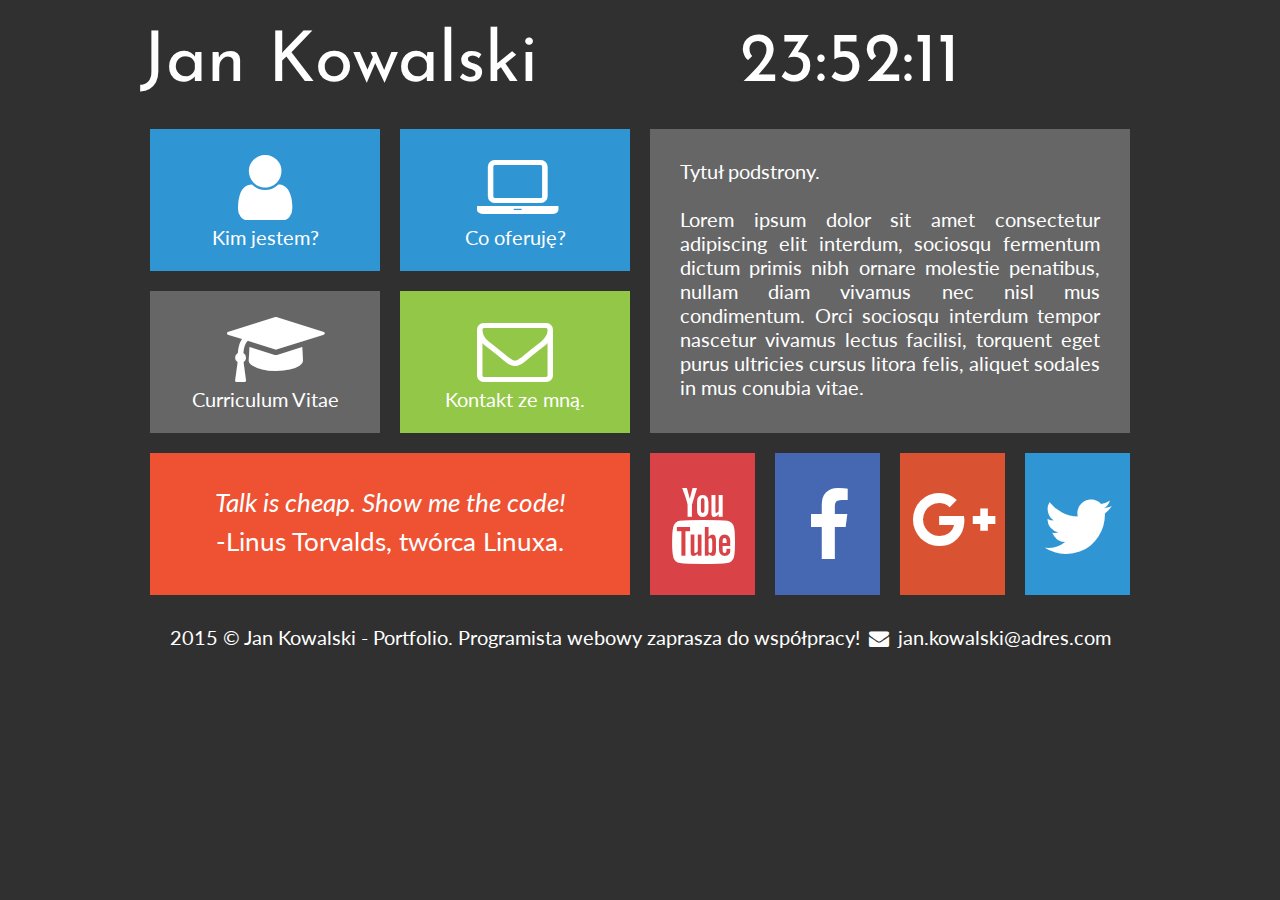
<file: index.html>
<DOCTYPE! HTML>
<html lang="en, pl">
	<head>
		<meta charset="utf-8" />
		<meta equiv="X-UA-Compatible" content="IE=edge,chrome=1" />
		
		<title> Jan Kowalski </title>
		
		<meta name="description" content="Stworzę dla Ciebie wyjątkową stronę www! Zatrudnij programistę webowego PHP, JavaScript, HTML, CSS, MySQL, WordPress, Joomla, Drupal." />
		<meta name="keywords" content="zamów, stronę, tworzenie, www, programista, portfolio, php, javascript, html, css, WordPress, Joomla, Drupal" />
		
		<link rel="stylesheet" href="style.css" type="text/css" />
		<link rel="stylesheet" href="css/fontello.css" type="text/css" />
		<link href="https://fonts.googleapis.com/css?family=Josefin+Sans|Lato&amp;subset=latin-ext" rel="stylesheet">
		
		<script src="clock.js"></script>
	</head>

	<body onload="counting();">
		<div id="container">
		
			<div class="rectangel">
				
				<div id="logo">
					<a href="index.html" class="tilelinkhtml5">Jan Kowalski</a>
				</div>
				<div id="clock"></div>
				<div style="clear:both;"></div>
			
			</div>
			
			<div class="square">
				
				
				<div class="tile1">
					<a class="tilelink" href="kimjestem.html">
						<i class="icon-user"></i><br />Kim jestem?		
					</a>
				</div>
				<a href="oferta.html" class="tilelinkhtml5">
					<div class="tile1">
						<i class="icon-laptop"></i><br />Co oferuję?		
					</div>
				</a>
				<div style="clear:both;"></div>
				
				<div class="tile2">
					<a class="tilelink" href="cv.html">
						<i class="icon-graduation-cap"></i><br /> Curriculum Vitae
					</a>
				</div>
				<div class="tile3">
					<a class="tilelink" href="kontakt.html">
						<i class="icon-mail"></i><br /> Kontakt ze mną. 
					</a>
				</div>
				<div style="clear:both;"></div>
				
				<div class="tile4">
					<i>Talk is cheap. Show me the code!</i><br />-Linus Torvalds, twórca Linuxa.
				</div>
			</div>
			<div class="square">
				<div class="tile5">
					Tytuł podstrony.<br /><br />
					Lorem ipsum dolor sit amet consectetur adipiscing elit interdum, sociosqu fermentum dictum primis nibh ornare
					molestie penatibus, nullam diam vivamus nec nisl mus condimentum. Orci sociosqu interdum tempor nascetur 
					vivamus lectus facilisi, torquent eget purus ultricies cursus litora felis, aliquet sodales in mus conubia 
					vitae.
				</div>
				<div class="yt">
					<a class="sociallink" href="https://youtube.com" target="_blank">
						<i class="icon-youtube"></i>
					</a>
				</div>
				<div class="fb">
					<a class="sociallink" href="https://facebook.com" target="_blank">
						<i class="icon-facebook"></i>
					</a>
				</div>	
				<div class="gplus">
					<a class="sociallink" href="https://plus.google.com" target="_blank">
						<i class="icon-gplus"></i>
					</a>
				</div>
				<div class="twitter">
					<a class="sociallink" href="https://twitter.com" target="_blank">	
						<i class="icon-twitter"></i>
					</a>
				</div>
				<div style="clear:both;"></div>
			</div>
			<div style="clear:both;"></div>
			
			<div class="rectangle">2015 &copy; Jan Kowalski - Portfolio. Programista webowy zaprasza do współpracy! <i class="icon-mail-alt"></i> jan.kowalski@adres.com</div>
		</div>
		
	</body>
	
	
</html>
</file>
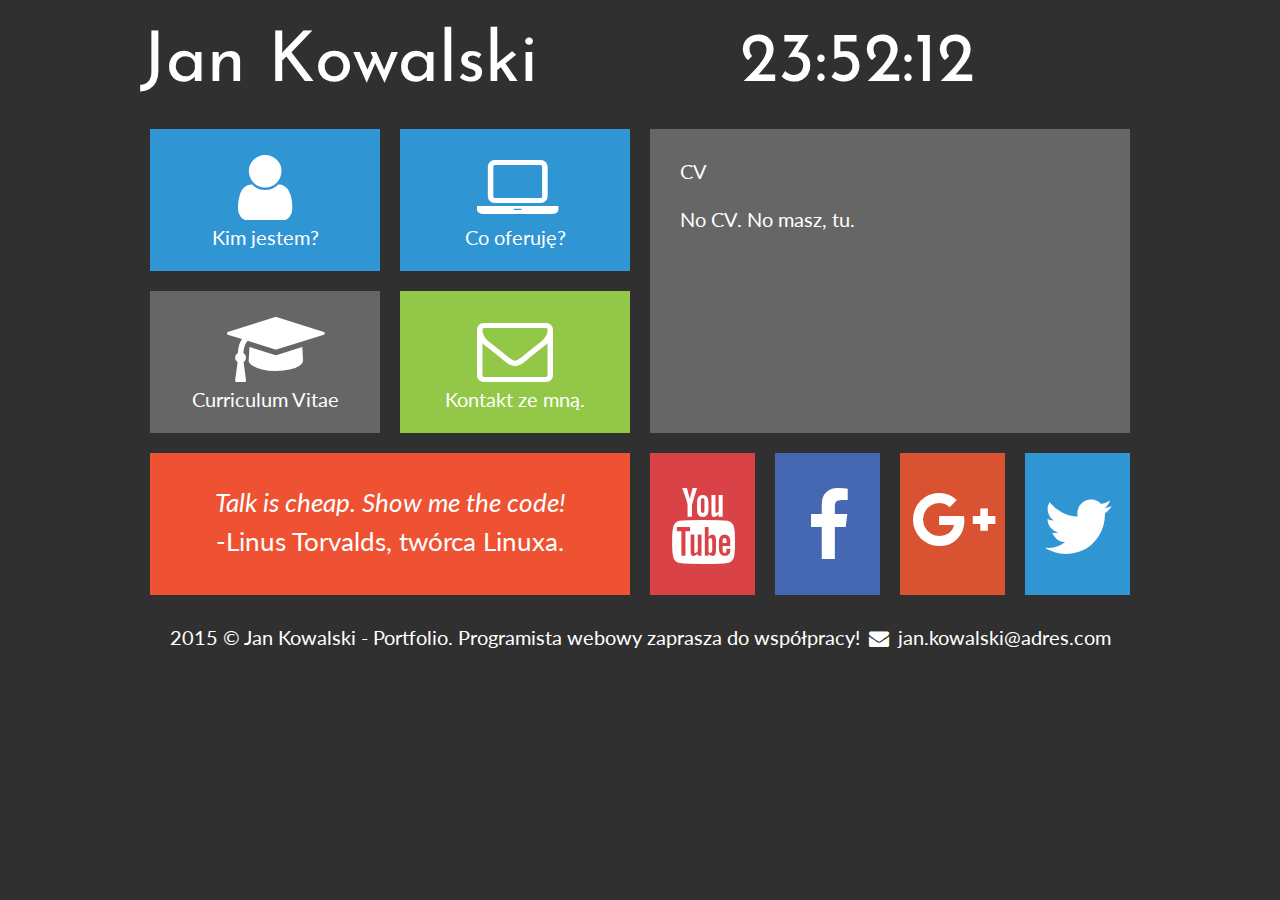
<file: cv.html>
<DOCTYPE! HTML>
<html lang="en, pl">
	<head>
		<meta charset="utf-8" />
		<meta equiv="X-UA-Compatible" content="IE=edge,chrome=1" />
		
		<title> Jan Kowalski </title>
		
		<meta name="description" content="Stworzę dla Ciebie wyjątkową stronę www! Zatrudnij programistę webowego PHP, JavaScript, HTML, CSS, MySQL, WordPress, Joomla, Drupal." />
		<meta name="keywords" content="zamów, stronę, tworzenie, www, programista, portfolio, php, javascript, html, css, WordPress, Joomla, Drupal" />
		
		<link rel="stylesheet" href="style.css" type="text/css" />
		<link rel="stylesheet" href="css/fontello.css" type="text/css" />
		<link href="https://fonts.googleapis.com/css?family=Josefin+Sans|Lato&amp;subset=latin-ext" rel="stylesheet">
		
		<script src="clock.js"></script>
	</head>

	<body onload="counting();">
		<div id="container">
		
			<div class="rectangel">
				
				<div id="logo">
					<a href="index.html" class="tilelinkhtml5">Jan Kowalski</a>
				</div>
				<div id="clock"></div>
				<div style="clear:both;"></div>
			
			</div>
			
			<div class="square">
				
				
				<div class="tile1">
					<a class="tilelink" href="kimjestem.html">
						<i class="icon-user"></i><br />Kim jestem?		
					</a>
				</div>
				<a href="oferta.html" class="tilelinkhtml5">
					<div class="tile1">
						<i class="icon-laptop"></i><br />Co oferuję?		
					</div>
				</a>
				<div style="clear:both;"></div>
				
				<div class="tile2">
					<a class="tilelink" href="cv.html">
						<i class="icon-graduation-cap"></i><br /> Curriculum Vitae
					</a>
				</div>
				<div class="tile3">
					<a class="tilelink" href="kontakt.html">
						<i class="icon-mail"></i><br /> Kontakt ze mną. 
					</a>
				</div>
				<div style="clear:both;"></div>
				
				<div class="tile4">
					<i>Talk is cheap. Show me the code!</i><br />-Linus Torvalds, twórca Linuxa.
				</div>
			</div>
			<div class="square">
				<div class="tile5">
					CV<br /><br />
					No CV. No masz, tu. 
				</div>
				<div class="yt">
					<a class="sociallink" href="https://youtube.com" target="_blank">
						<i class="icon-youtube"></i>
					</a>
				</div>
				<div class="fb">
					<a class="sociallink" href="https://facebook.com" target="_blank">
						<i class="icon-facebook"></i>
					</a>
				</div>	
				<div class="gplus">
					<a class="sociallink" href="https://plus.google.com" target="_blank">
						<i class="icon-gplus"></i>
					</a>
				</div>
				<div class="twitter">
					<a class="sociallink" href="https://twitter.com" target="_blank">	
						<i class="icon-twitter"></i>
					</a>
				</div>
				<div style="clear:both;"></div>
			</div>
			<div style="clear:both;"></div>
			
			<div class="rectangle">2015 &copy; Jan Kowalski - Portfolio. Programista webowy zaprasza do współpracy! <i class="icon-mail-alt"></i> jan.kowalski@adres.com</div>
		</div>
		
	</body>
	
	
</html>
</file>
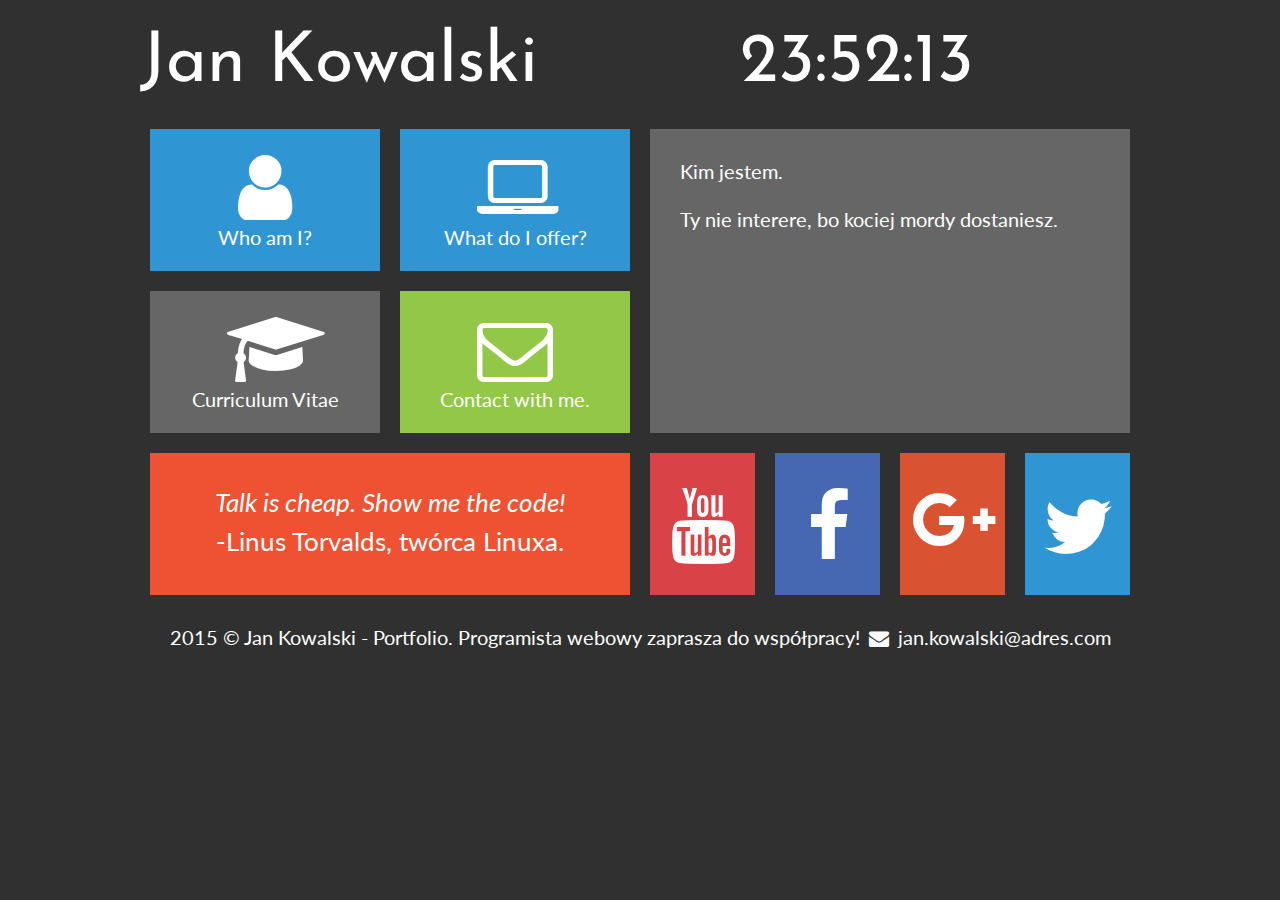
<file: kimjestem.html>
<DOCTYPE! HTML>
<html lang="en, pl">
	<head>
		<meta charset="utf-8" />
		<meta equiv="X-UA-Compatible" content="IE=edge,chrome=1" />
		
		<title> Jan Kowalski </title>
		
		<meta name="description" content="Stworzę dla Ciebie wyjątkową stronę www! Zatrudnij programistę webowego PHP, JavaScript, HTML, CSS, MySQL, WordPress, Joomla, Drupal." />
		<meta name="keywords" content="zamów, stronę, tworzenie, www, programista, portfolio, php, javascript, html, css, WordPress, Joomla, Drupal" />
		
		<link rel="stylesheet" href="style.css" type="text/css" />
		<link rel="stylesheet" href="css/fontello.css" type="text/css" />
		<link href="https://fonts.googleapis.com/css?family=Josefin+Sans|Lato&amp;subset=latin-ext" rel="stylesheet">
		
		<script src="clock.js"></script>
	</head>

	<body onload="counting();">
		<div id="container">
		
			<div class="rectangel">
				
				<div id="logo">
					<a href="index.html" class="tilelinkhtml5">Jan Kowalski</a>
				</div>
				<div id="clock"></div>
				<div style="clear:both;"></div>
			
			</div>
			
			<div class="square">
				
				
				<div class="tile1">
					<a class="tilelink" href="kimjestem.html">
						<i class="icon-user"></i><br />Who am I?		
					</a>
				</div>
				<a href="oferta.html" class="tilelinkhtml5">
					<div class="tile1">
						<i class="icon-laptop"></i><br />What do I offer?		
					</div>
				</a>
				<div style="clear:both;"></div>
				
				<div class="tile2">
					<a class="tilelink" href="cv.html">
						<i class="icon-graduation-cap"></i><br /> Curriculum Vitae
					</a>
				</div>
				<div class="tile3">
					<a class="tilelink" href="kontakt.html">
						<i class="icon-mail"></i><br /> Contact with me. 
					</a>
				</div>
				<div style="clear:both;"></div>
				
				<div class="tile4">
					<i>Talk is cheap. Show me the code!</i><br />-Linus Torvalds, twórca Linuxa.
				</div>
			</div>
			<div class="square">
				<div class="tile5">
					Kim jestem.<br /><br />
					Ty nie interere, bo kociej mordy dostaniesz.
				</div>
				<div class="yt">
					<a class="sociallink" href="https://youtube.com" target="_blank">
						<i class="icon-youtube"></i>
					</a>
				</div>
				<div class="fb">
					<a class="sociallink" href="https://facebook.com" target="_blank">
						<i class="icon-facebook"></i>
					</a>
				</div>	
				<div class="gplus">
					<a class="sociallink" href="https://plus.google.com" target="_blank">
						<i class="icon-gplus"></i>
					</a>
				</div>
				<div class="twitter">
					<a class="sociallink" href="https://twitter.com" target="_blank">	
						<i class="icon-twitter"></i>
					</a>
				</div>
				<div style="clear:both;"></div>
			</div>
			<div style="clear:both;"></div>
			
			<div class="rectangle">2015 &copy; Jan Kowalski - Portfolio. Programista webowy zaprasza do współpracy! <i class="icon-mail-alt"></i> jan.kowalski@adres.com</div>
		</div>
		
	</body>
	
	
</html>
</file>
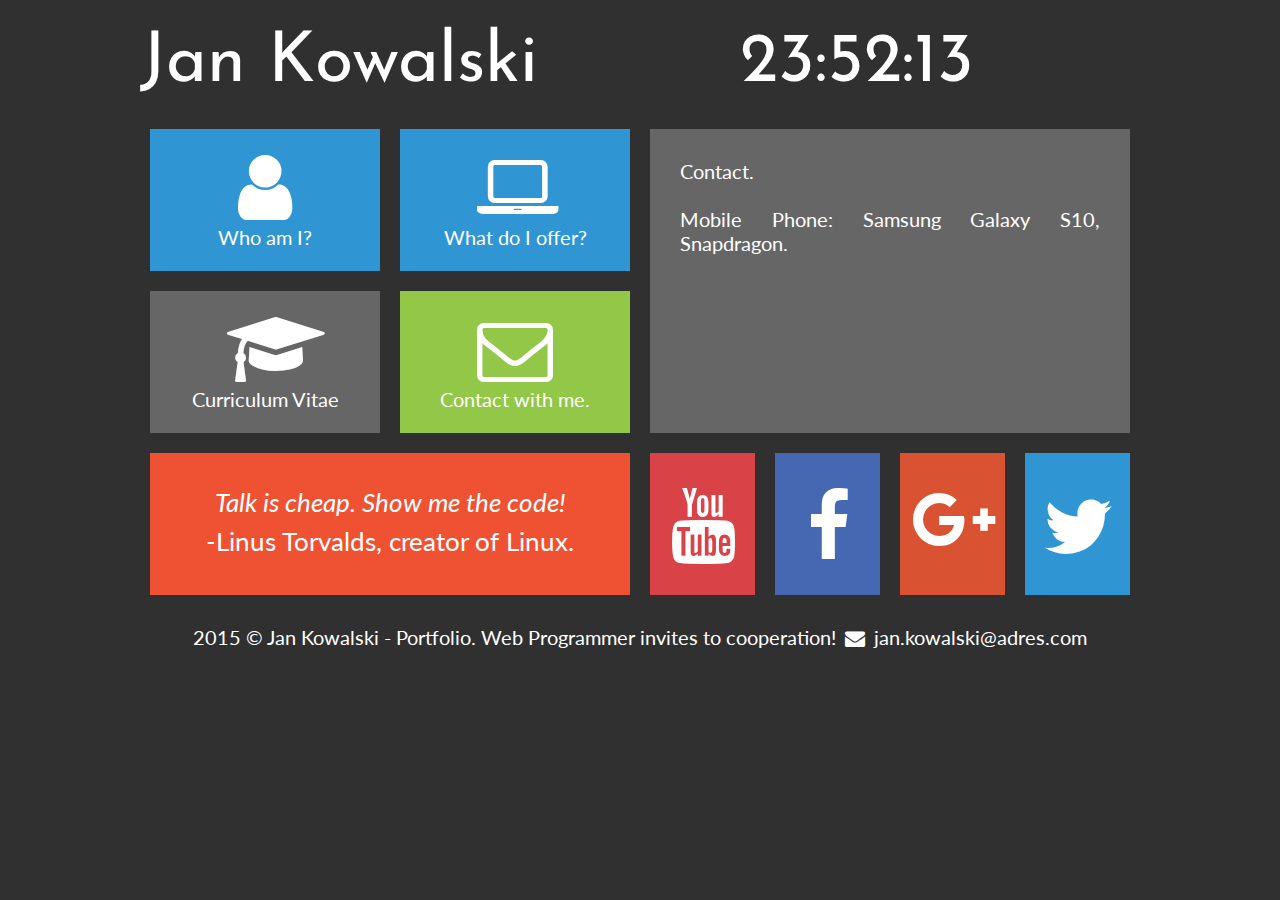
<file: kontakt.html>
<DOCTYPE! HTML>
<html lang="en, pl">
	<head>
		<meta charset="utf-8" />
		<meta equiv="X-UA-Compatible" content="IE=edge,chrome=1" />
		
		<title> Jan Kowalski </title>
		
		<meta name="description" content="Stworzę dla Ciebie wyjątkową stronę www! Zatrudnij programistę webowego PHP, JavaScript, HTML, CSS, MySQL, WordPress, Joomla, Drupal." />
		<meta name="keywords" content="zamów, stronę, tworzenie, www, programista, portfolio, php, javascript, html, css, WordPress, Joomla, Drupal" />
		
		<link rel="stylesheet" href="style.css" type="text/css" />
		<link rel="stylesheet" href="css/fontello.css" type="text/css" />
		<link href="https://fonts.googleapis.com/css?family=Josefin+Sans|Lato&amp;subset=latin-ext" rel="stylesheet">
		
		<script src="clock.js"></script>
	</head>

	<body onload="counting();">
		<div id="container">
		
			<div class="rectangel">
				
				<div id="logo">
					<a href="index.html" class="tilelinkhtml5">Jan Kowalski</a>
				</div>
				<div id="clock"></div>
				<div style="clear:both;"></div>
			
			</div>
			
			<div class="square">
				
				
				<div class="tile1">
					<a class="tilelink" href="kimjestem.html">
						<i class="icon-user"></i><br />Who am I?		
					</a>
				</div>
				<a href="oferta.html" class="tilelinkhtml5">
					<div class="tile1">
						<i class="icon-laptop"></i><br />What do I offer?		
					</div>
				</a>
				<div style="clear:both;"></div>
				
				<div class="tile2">
					<a class="tilelink" href="cv.html">
						<i class="icon-graduation-cap"></i><br /> Curriculum Vitae
					</a>
				</div>
				<div class="tile3">
					<a class="tilelink" href="kontakt.html">
						<i class="icon-mail"></i><br /> Contact with me. 
					</a>
				</div>
				<div style="clear:both;"></div>
				
				<div class="tile4">
					<i>Talk is cheap. Show me the code!</i><br />-Linus Torvalds, creator of Linux.
				</div>
			</div>
			<div class="square">
				<div class="tile5">
					Contact.<br /><br />
					Mobile Phone: Samsung Galaxy S10, Snapdragon.
				</div>
				<div class="yt">
					<a class="sociallink" href="https://youtube.com" target="_blank">
						<i class="icon-youtube"></i>
					</a>
				</div>
				<div class="fb">
					<a class="sociallink" href="https://facebook.com" target="_blank">
						<i class="icon-facebook"></i>
					</a>
				</div>	
				<div class="gplus">
					<a class="sociallink" href="https://plus.google.com" target="_blank">
						<i class="icon-gplus"></i>
					</a>
				</div>
				<div class="twitter">
					<a class="sociallink" href="https://twitter.com" target="_blank">	
						<i class="icon-twitter"></i>
					</a>
				</div>
				<div style="clear:both;"></div>
			</div>
			<div style="clear:both;"></div>
			
			<div class="rectangle">2015 &copy; Jan Kowalski - Portfolio. Web Programmer invites to cooperation! <i class="icon-mail-alt"></i> jan.kowalski@adres.com</div>
		</div>
		
	</body>
	
	
</html>
</file>
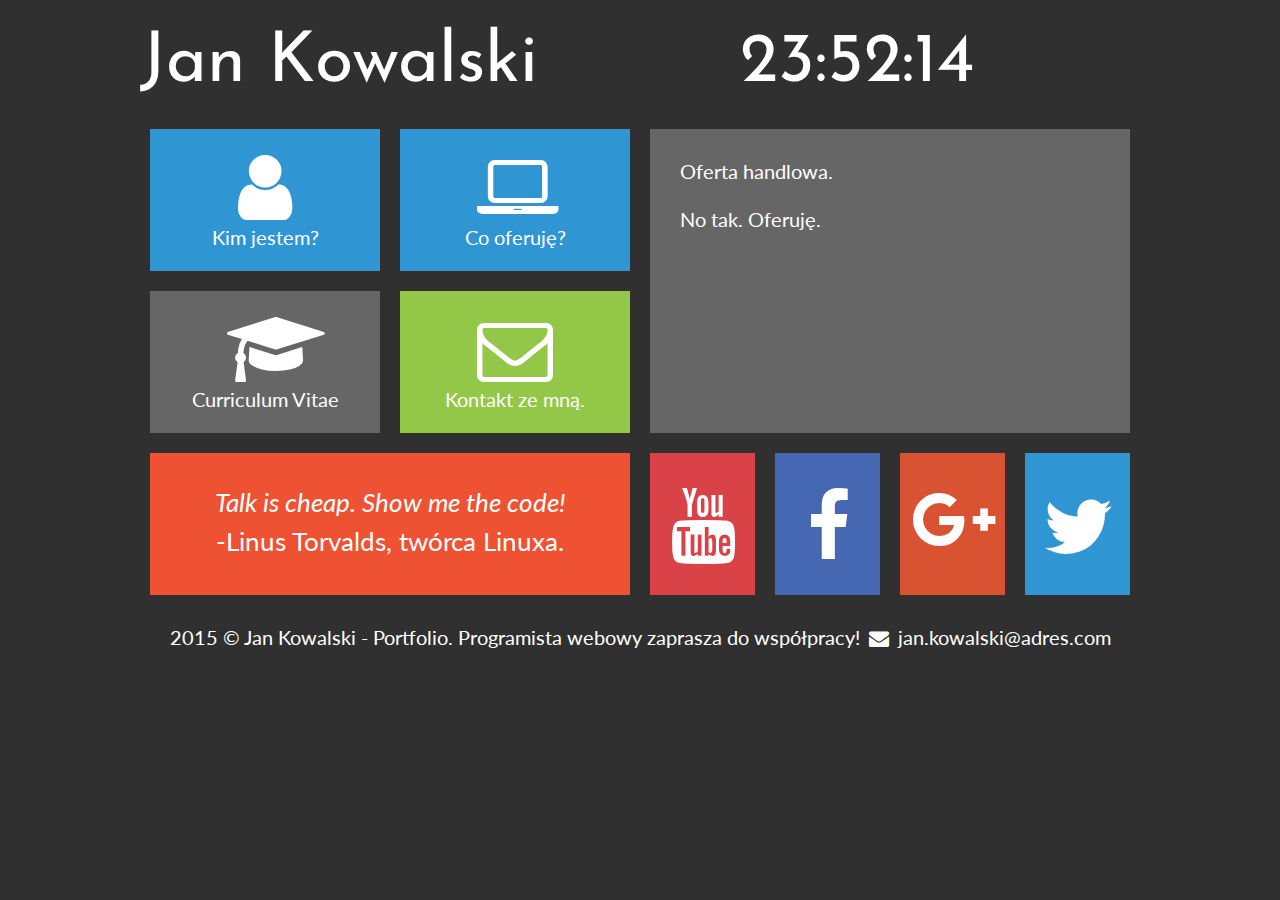
<file: oferta.html>
<DOCTYPE! HTML>
<html lang="en, pl">
	<head>
		<meta charset="utf-8" />
		<meta equiv="X-UA-Compatible" content="IE=edge,chrome=1" />
		
		<title> Jan Kowalski </title>
		
		<meta name="description" content="Stworzę dla Ciebie wyjątkową stronę www! Zatrudnij programistę webowego PHP, JavaScript, HTML, CSS, MySQL, WordPress, Joomla, Drupal." />
		<meta name="keywords" content="zamów, stronę, tworzenie, www, programista, portfolio, php, javascript, html, css, WordPress, Joomla, Drupal" />
		
		<link rel="stylesheet" href="style.css" type="text/css" />
		<link rel="stylesheet" href="css/fontello.css" type="text/css" />
		<link href="https://fonts.googleapis.com/css?family=Josefin+Sans|Lato&amp;subset=latin-ext" rel="stylesheet">
		
		<script src="clock.js"></script>
	</head>

	<body onload="counting();">
		<div id="container">
		
			<div class="rectangel">
				
				<div id="logo">
					<a href="index.html" class="tilelinkhtml5">Jan Kowalski</a>
				</div>
				<div id="clock"></div>
				<div style="clear:both;"></div>
			
			</div>
			
			<div class="square">
				
				
				<div class="tile1">
					<a class="tilelink" href="kimjestem.html">
						<i class="icon-user"></i><br />Kim jestem?		
					</a>
				</div>
				<a href="oferta.html" class="tilelinkhtml5">
					<div class="tile1">
						<i class="icon-laptop"></i><br />Co oferuję?		
					</div>
				</a>
				<div style="clear:both;"></div>
				
				<div class="tile2">
					<a class="tilelink" href="cv.html">
						<i class="icon-graduation-cap"></i><br /> Curriculum Vitae
					</a>
				</div>
				<div class="tile3">
					<a class="tilelink" href="kontakt.html">
						<i class="icon-mail"></i><br /> Kontakt ze mną. 
					</a>
				</div>
				<div style="clear:both;"></div>
				
				<div class="tile4">
					<i>Talk is cheap. Show me the code!</i><br />-Linus Torvalds, twórca Linuxa.
				</div>
			</div>
			<div class="square">
				<div class="tile5">
					Oferta handlowa.<br /><br />
					No tak. Oferuję.
				</div>
				<div class="yt">
					<a class="sociallink" href="https://youtube.com" target="_blank">
						<i class="icon-youtube"></i>
					</a>
				</div>
				<div class="fb">
					<a class="sociallink" href="https://facebook.com" target="_blank">
						<i class="icon-facebook"></i>
					</a>
				</div>	
				<div class="gplus">
					<a class="sociallink" href="https://plus.google.com" target="_blank">
						<i class="icon-gplus"></i>
					</a>
				</div>
				<div class="twitter">
					<a class="sociallink" href="https://twitter.com" target="_blank">	
						<i class="icon-twitter"></i>
					</a>
				</div>
				<div style="clear:both;"></div>
			</div>
			<div style="clear:both;"></div>
			
			<div class="rectangle">2015 &copy; Jan Kowalski - Portfolio. Programista webowy zaprasza do współpracy! <i class="icon-mail-alt"></i> jan.kowalski@adres.com</div>
		</div>
		
	</body>
	
	
</html>
</file>
<file: style.css>
body {
	background-color: #303030;
	color: #ffffff;
	font-family: 'Lato', sans-serif;
	font-size: 20px;
}

#container {
		width: 1000px; 
		margin-left: auto; 
		margin-right: auto;
}

.rectangle {
	width: 960px;
	margin: 20px;
	text-align: center;
}

.square {
	width: 50%;
	float: left;
}

#logo {
	float: left;
	font-family: 'Josefin Sans', sans-serif;
	font-size: 70px;
	width: 600px;
	margin-top: 20; 
	margin-bottom: 20px; 
	text-align: left;
}

#clock {
	float: left;
	font-family: 'Josefin Sans', sans-serif;
	font-size: 70px;
	margin-top: 20px; 
	margin-bottom: 20px; 
	text-align: left;
}

.tile1 {
	width: 230px;
	margin: 10px;
	height: 142px;
	background-color: #3095d3;
	float: left;
	text-align: center;
}

.tile1:hover {
		background-color: #2084c2;
}

.tile2 {
	width: 230px;
	margin: 10px;
	height: 142px;
	background-color: #666666;
	float: left;
	text-align: center;
}

.tile2:hover {
		background-color: #555555;
}

.tile3 {
	width: 230px;
	margin: 10px;
	height: 142px;
	background-color: #93c748;
	float: left;
	text-align: center;
}

.tile3:hover {
		background-color: #82b637;
}

.tile4 {
	margin: 10px;
	width: 420;
	height: 82px;
	background-color: #ee5232;
	text-align: center;
	font-size: 26px;
	padding: 30px;
	line-height: 150%;
}

.tile4:hover {
		background-color: #dd4121;
}

.tile5 {
	margin: 10px;
	width: 420;
	height: 244;
	background-color: #666666;
	text-align: justify;
	padding: 30px; 
}

.tile5:hover {
		background-color: #555555;
}

.yt {
	width: 105px;
	margin: 10px;
	height: 142px;
	background-color: #d94348;
	float: left;
}

.yt:hover {
		background-color: #c83237;
}
 
.fb {
	width: 105px;
	margin: 10px;
	height: 142px;
	background-color: #4668b3;
	float: left;
}

.fb:hover {
		background-color: #3557a2;
}
 
.gplus {
	width: 105px;
	margin: 10px;
	height: 142px;
	background-color: #d95333;
	float: left;
}

.gplus:hover {
		background-color: #c84222;
}
 
.twitter {
	width: 105px;
	margin: 10px;
	height: 142px;
	background-color: #3095d3;
	float: left;
}

.twitter:hover {
		background-color: #2084c2;
}
 
a.tilelink {
	color: #ffffff;
	text-decoration: none;
	display: block;
	width: 230px;
	height: 142px;
 }
 
a.tilelinkhtml5 {
	color: #ffffff;
	text-decoration: none;
  }
  
a.sociallink {
	color: #ffffff;
	text-decoration: none;
	display: block;
	width: 105px;
	height: 142px;
}
</file>
<file: css/fontello.css>
@font-face {
  font-family: 'fontello';
  src: url('../font/fontello.eot?31908143');
  src: url('../font/fontello.eot?31908143#iefix') format('embedded-opentype'),
       url('../font/fontello.woff2?31908143') format('woff2'),
       url('../font/fontello.woff?31908143') format('woff'),
       url('../font/fontello.ttf?31908143') format('truetype'),
       url('../font/fontello.svg?31908143#fontello') format('svg');
  font-weight: normal;
  font-style: normal;
}
/* Chrome hack: SVG is rendered more smooth in Windozze. 100% magic, uncomment if you need it. */
/* Note, that will break hinting! In other OS-es font will be not as sharp as it could be */
/*
@media screen and (-webkit-min-device-pixel-ratio:0) {
  @font-face {
    font-family: 'fontello';
    src: url('../font/fontello.svg?31908143#fontello') format('svg');
  }
}
*/
 
 [class^="icon-"]:before, [class*=" icon-"]:before {
  font-family: "fontello";
  font-style: normal;
  font-weight: normal;
  speak: none;
 
  display: inline-block;
  text-decoration: inherit;
  width: 1em;
  margin-right: .2em;
  text-align: center;
  /* opacity: .8; */
 
  /* For safety - reset parent styles, that can break glyph codes*/
  font-variant: normal;
  text-transform: none;
 
  /* fix buttons height, for twitter bootstrap */
  line-height: 1em;
 
  /* Animation center compensation - margins should be symmetric */
  /* remove if not needed */
  margin-left: .2em;
 
  /* you can be more comfortable with increased icons size */
  /* font-size: 120%; */
 
  /* Font smoothing. That was taken from TWBS */
  -webkit-font-smoothing: antialiased;
  -moz-osx-font-smoothing: grayscale;
 
  /* Uncomment for 3D effect */
  /* text-shadow: 1px 1px 1px rgba(127, 127, 127, 0.3); */
}
 
.icon-user:before { content: '\e800'; font-size: 76px; margin-top: 20px; } /* '' */
.icon-mail:before { content: '\e801';  font-size: 76px; margin-top: 20px; } /* '' */
.icon-twitter:before { content: '\f099'; font-size: 76px; margin-top: 35px; } /* '' */
.icon-facebook:before { content: '\f09a'; font-size: 76px; margin-top: 35px; } /* '' */
.icon-gplus:before { content: '\f0d5'; font-size: 64px; margin-top: 35px; } /* '' */
.icon-mail-alt:before { content: '\f0e0'; } /* '' */
.icon-laptop:before { content: '\f109'; font-size: 76px; margin-top: 20px; } /* '' */
.icon-youtube:before { content: '\f167'; font-size: 76px; margin-top: 35px; } /* '' */
.icon-graduation-cap:before { content: '\f19d'; font-size: 76px; margin-top: 20px; } /* '' */
</file>
